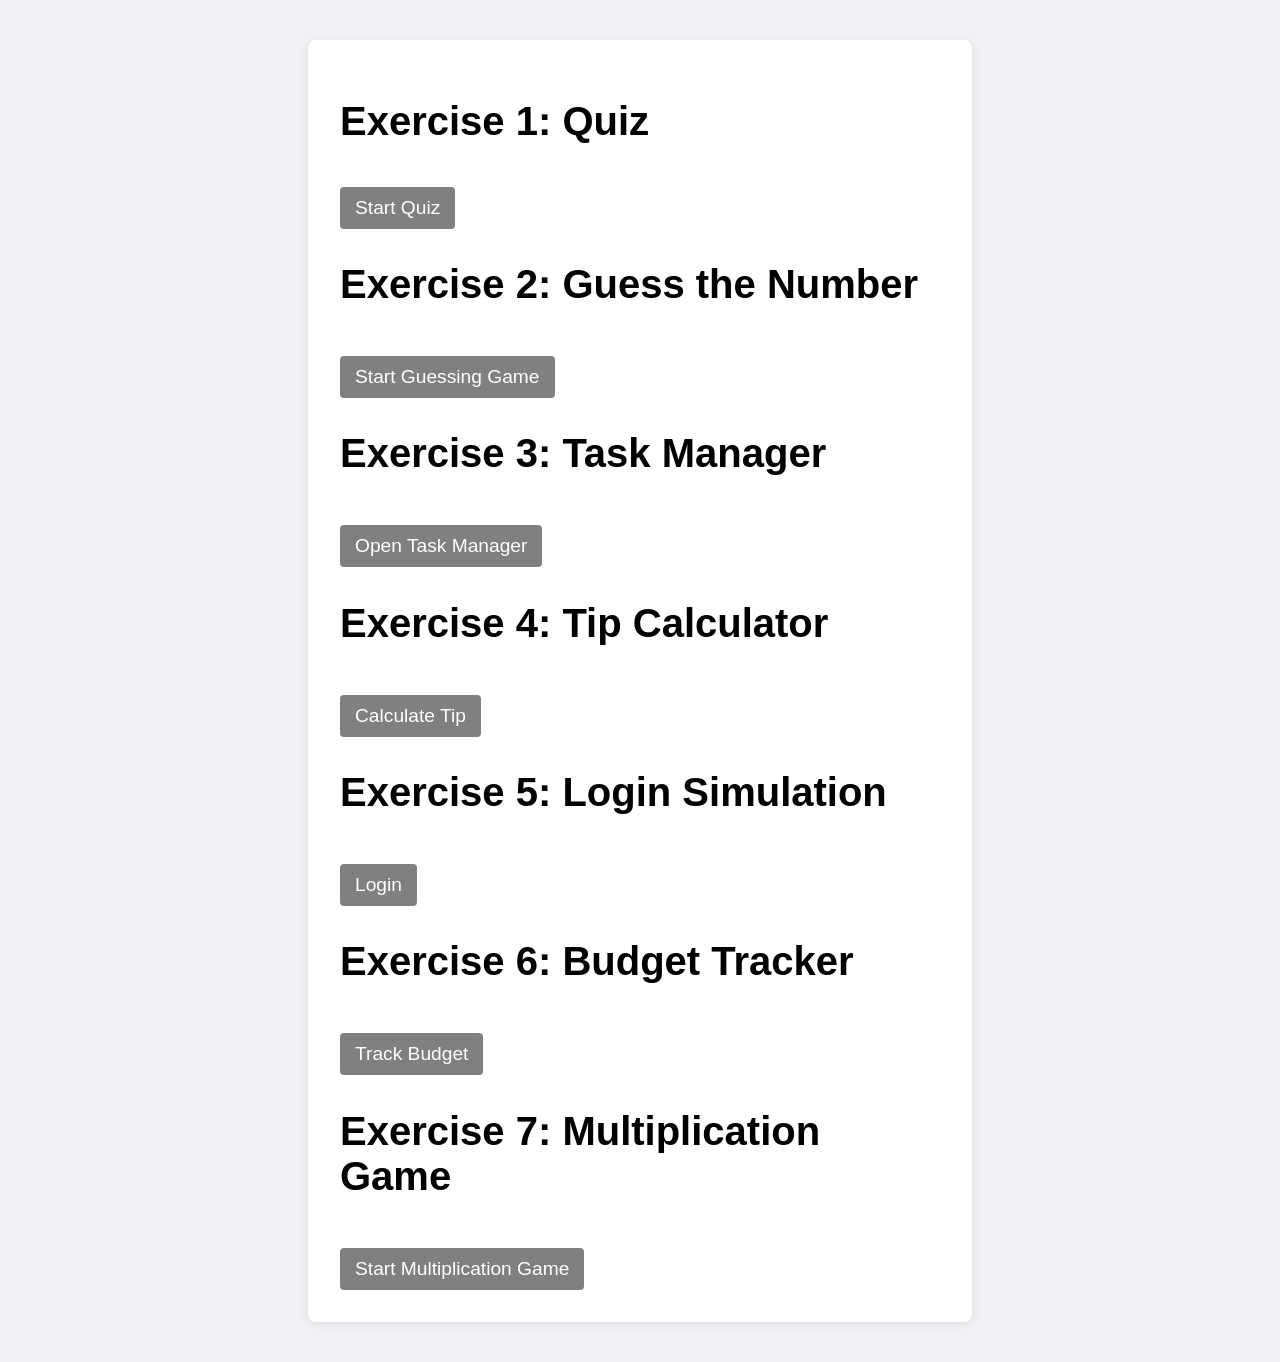
<file: index.html>
<!DOCTYPE html>
<html lang="en">
<head>
  <meta charset="UTF-8" />
  <meta name="viewport" content="width=device-width, initial-scale=1.0"/>
  <title>JavaScript Fundamentals Practice</title>
  <style>
    body {
      font-family: Arial, sans-serif;
      padding: 2rem;
      background: #f0f2f5;
    }
    .container {
      max-width: 600px;
      margin: auto;
      background: white;
      padding: 2rem;
      border-radius: 8px;
      box-shadow: 0 2px 8px rgba(0, 0, 0, 0.1);
    }
    .container h1, .container h2 {
      font-size: 2.5rem;
    }
    button {
      padding: 10px 15px;
      margin-top: 1rem;
      background: grey;
      color: white;
      font-size: 1.2rem;
      border: none;
      border-radius: 4px;
      cursor: pointer;
    }
    button:hover {
      background: green;
    }
    .feedback, .score {
      margin-top: 1rem;
      font-weight: bold;
    }
  </style>
</head>
<body>
  <div class="container">
    <h1>Exercise 1: Quiz</h1>
    <button onclick="startQuiz()">Start Quiz</button>

    <h2>Exercise 2: Guess the Number</h2>
    <button onclick="startGuessingGame()">Start Guessing Game</button>

    <h2>Exercise 3: Task Manager</h2>
    <button onclick="startTaskManager()">Open Task Manager</button>

    <h2>Exercise 4: Tip Calculator</h2>
    <button onclick="startTipCalculator()">Calculate Tip</button>

    <h2>Exercise 5: Login Simulation</h2>
    <button onclick="startLogin()">Login</button>

    <h2>Exercise 6: Budget Tracker</h2>
    <button onclick="startBudgetTracker()">Track Budget</button>

    <h2>Exercise 7: Multiplication Game</h2>
    <button onclick="startMultiplicationGame()">Start Multiplication Game</button>
  </div>
</body>
<script src="index.js"></script>
</html>
</file>
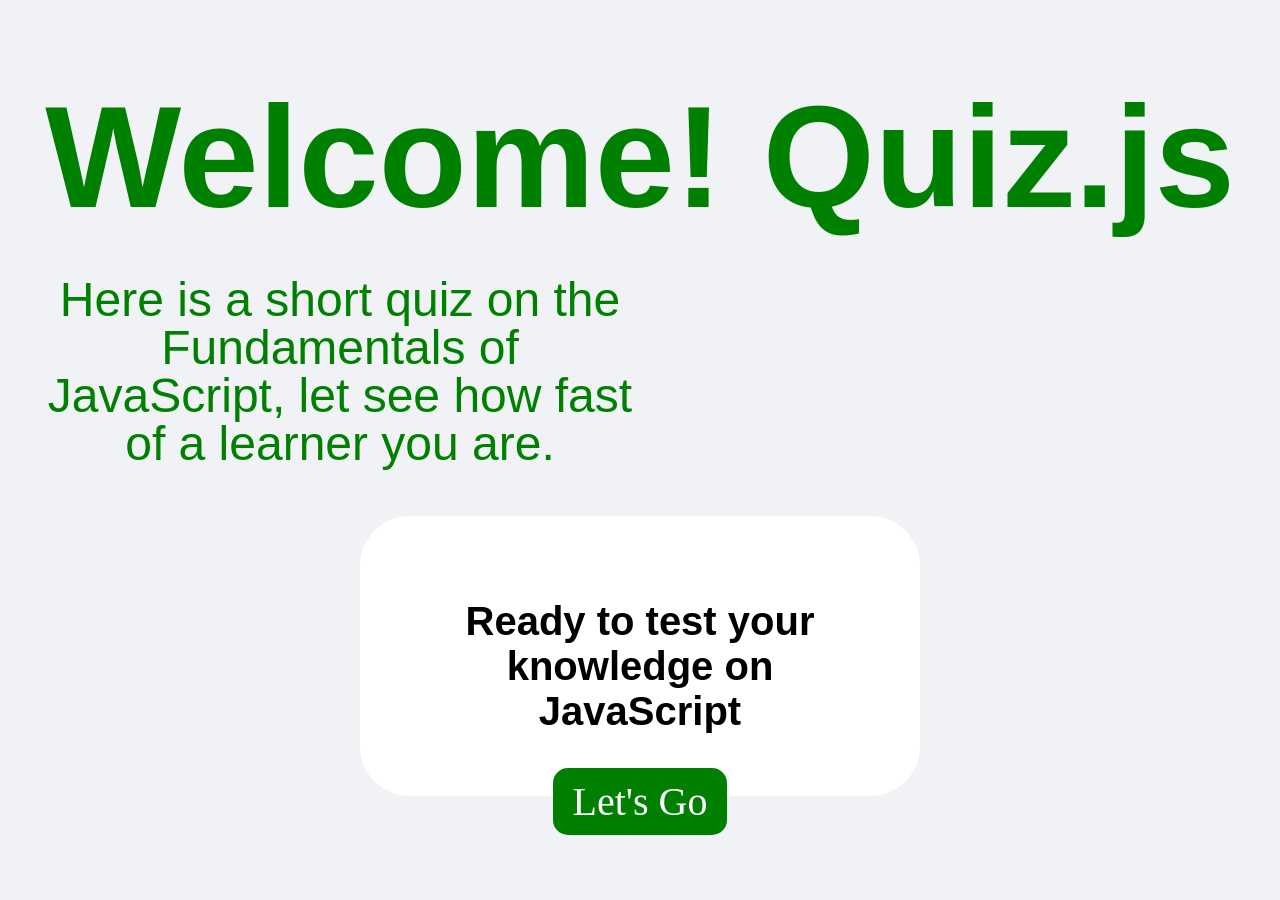
<file: landingpage.html>
<!DOCTYPE html>
<html lang="en">
<head>
  <meta charset="UTF-8">
  <meta name="viewport" content="width=device-width, initial-scale=1.0">
  <title>Document</title>
  <style>
    body {
      box-sizing: border-box;
      font-family: Arial, sans-serif;
      padding: 2rem;
      background: #f0f2f5;
    }
    #container {
      margin: 0;
      padding: 0;
      text-align: center;
      justify-content: center;
    }
    #header {
      color: green;
      text-align: center;
      justify-items: center;
      line-height: 0.3;
    }
    #header h1 {
      font-size: 9rem;
    }
    #header p {
      font-size: 3rem;
      width: 50%;
      line-height: 1;
    }
    .start {
      background-color: white;
      width: 30%;
      margin: auto;
      padding: 50px 100px;
      height: 20vh;
      border-radius: 50px;
    }
    .start h2 {
      font-size: 2.5rem;
    }
    .start button {
      padding: 10px 20px;
      font-size: 2.5rem;
      font-weight: 500;
      font-family: 'Segoe UI';
      color: white;
      background-color: green;
      border-radius: 15px;
      border: none;
      transition: opacity 1s ease;
    }
    .start button a {
      text-decoration: none;
      color: white;
      transition: color 1s ease;
    }
    .start button a:hover {
      color: black;

    }
    .start button:hover {
      opacity: 0.9;
    }

  </style>
</head>
<body>
  <main id="container">
    <div id="header">
      <h1>Welcome! Quiz.js</h1>
      <p>Here is a short quiz on the Fundamentals of JavaScript, let see how fast of a learner you are.<p>
    </div>
    <div class="start">
      <h2>Ready to test your knowledge on JavaScript</h2>
      <button><a href="index.html">Let's Go</a></button>
    </div>
  </main>

</body>
</html>
</file>
